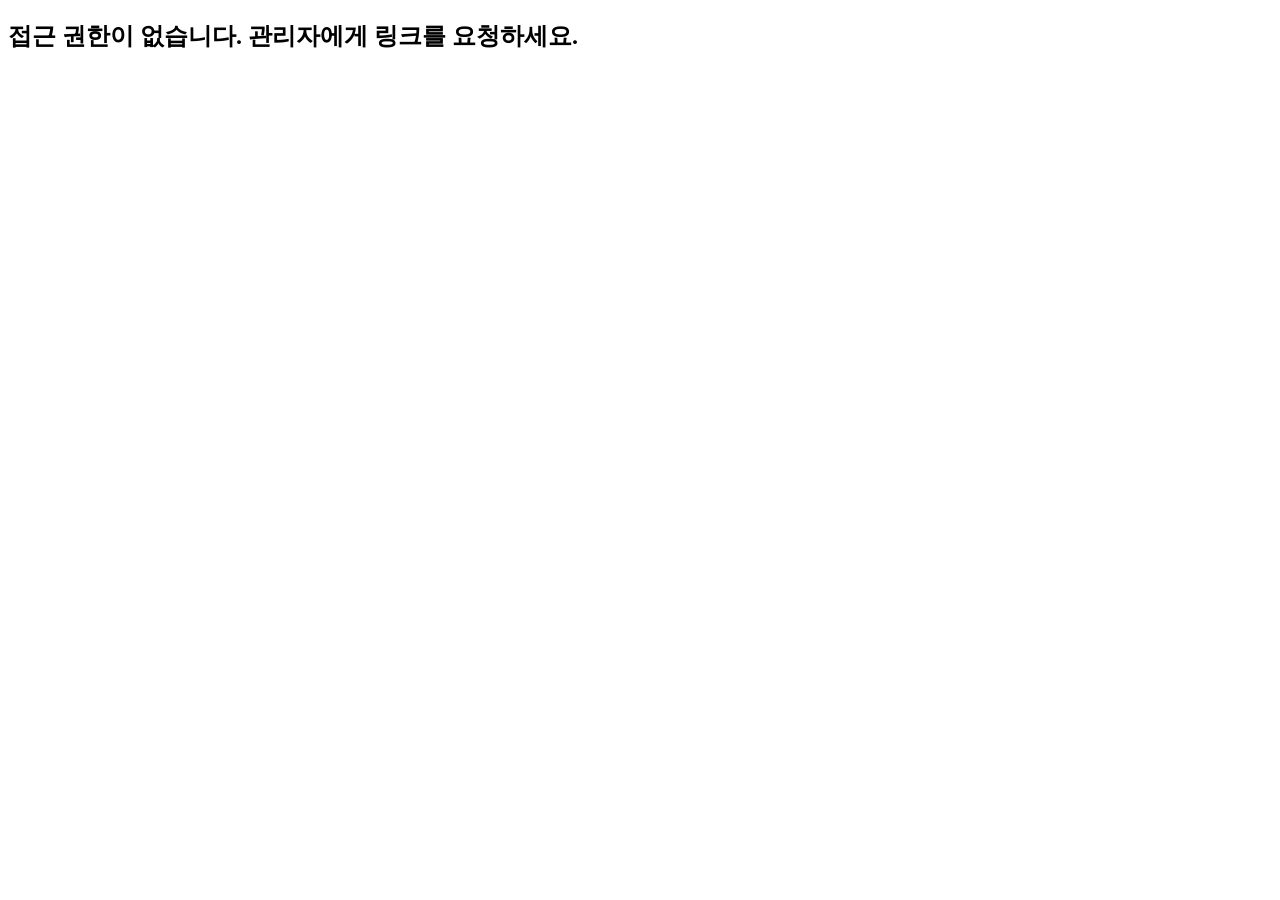
<file: index.html>
<!DOCTYPE html>
<html>
<head>
  <meta charset="UTF-8">
  <title>시스템 접속 중...</title>
  <script src="config.js"></script>
</head>
<body>
  <h2 id="msg">인증 정보를 확인하고 있습니다...</h2>

  <script>
    const urlParams = new URLSearchParams(window.location.search);
    const tempKey = urlParams.get('key');
    const guestTicket = urlParams.get('guest_ticket');
    const targetPage = urlParams.get('p') || 'dashboard';

    // 1. 게스트 QR로 접속한 경우
    if (guestTicket) {
      fetch(`${CONFIG.WORKER_URL}?guest_ticket=${encodeURIComponent(guestTicket)}`, {
        credentials: 'include'
      })
      .then(res => res.json())
      .then(res => handleAuthResponse(res, "checklist"));
    } 
    // 2. 기존 링크(?key=...)로 들어온 경우 (마이그레이션)
    else if (tempKey) {
      fetch(`${CONFIG.WORKER_URL}?action=authenticate&key=${encodeURIComponent(tempKey)}`, {
        credentials: 'include'
      })
      .then(res => res.json())
      .then(res => handleAuthResponse(res, targetPage));
    } 
    // 3. 파라미터 없이 그냥 접속한 경우 (기존에 발급받은 쿠키가 살아있는지 확인)
    else {
      fetch(`${CONFIG.WORKER_URL}?action=checkSession`, {
        credentials: 'include'
      })
      .then(res => res.json())
      .then(res => handleAuthResponse(res, targetPage))
      .catch(() => {
        document.getElementById('msg').innerText = "접근 권한이 없습니다. 관리자에게 링크를 요청하세요.";
      });
    }

    function handleAuthResponse(res, target) {
      if (res.status === "error") {
        localStorage.removeItem("USER_TYPE");
        document.getElementById('msg').innerText = res.message || "인증에 실패했습니다.";
        return;
      }

      // UI용 권한 로컬 저장
      localStorage.setItem("USER_TYPE", res.userType);

      // 페이지 라우팅 (URL에 key 파라미터가 완전히 제거된 상태로 이동)
      let nextPage = "dashboard.html";
      if (CONFIG.PERMISSIONS.checklist.includes(res.userType) && target === 'checklist') {
        nextPage = "checklist.html";
      } else if (CONFIG.PERMISSIONS.archive.includes(res.userType) && target === 'archive') {
        nextPage = "archive.html";
      }

      window.location.replace(nextPage);
    }
  </script>
</body>
</html>
</file>
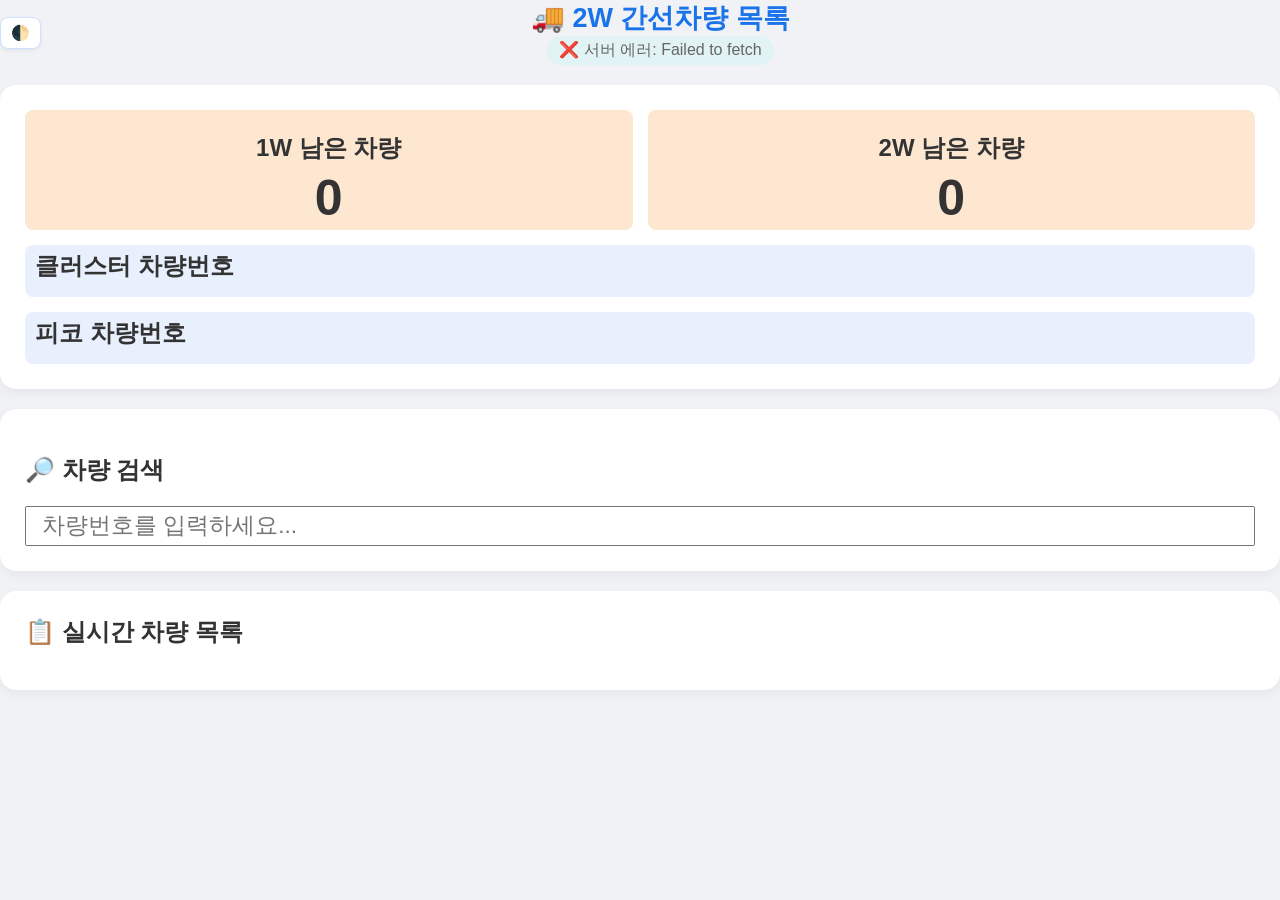
<file: checklist.html>
<!DOCTYPE html>
<html lang="ko">
<head>
  <meta charset="UTF-8">
  <base target="_top">
  <meta name="viewport" content="width=device-width, initial-scale=1.0, maximum-scale=1.0, user-scalable=no, interactive-widget=resizes-content">
  <title>간선차량 체크리스트</title>

  <link rel="icon" type="image/png" sizes="32x32" href="./icons/icon-32.png">
  
  <!-- 공통 CSS & 페이지 전용 CSS -->
  <link rel="stylesheet" href="./css/common.css">
  <link rel="stylesheet" href="./css/checklist.css">

</head>
<body>

  <!-- 헤더 영역 -->
  <header class="header-area">
    <div class="header-left">
      <button type="button" id="addOpenBtn" class="header-btn" data-action="open-BatchCarManager">➕</button>
      <button type="button" id="themeToggleBtn" class="header-btn theme-btn" data-action="theme-change">🌓</button>
    </div>
    
    <div class="title-wrap">
      <h1>🚚 2W 간선차량 목록</h1>
      <div id="status-msg" class="status-text">데이터 불러오는 중...</div>
    </div>
    
    <div class="header-right">
      <button type="button" id="qrOpenBtn" class="header-btn" data-action="open-QR-modal" title="모바일 접속 QR코드">
        <svg viewBox="0 0 32 32">
          <path fill-rule="evenodd" d="M5 3a2 2 0 0 0-2 2v8a2 2 0 0 0 2 2h8a2 2 0 0 0 2-2V5a2 2 0 0 0-2-2H5zm0 2h8v8H5V5z"/>
          <rect x="7" y="7" width="4" height="4" rx="1"/>
          <path fill-rule="evenodd" d="M19 3a2 2 0 0 0-2 2v8a2 2 0 0 0 2 2h8a2 2 0 0 0 2-2V5a2 2 0 0 0-2-2h-8zm0 2h8v8h-8V5z"/>
          <rect x="21" y="7" width="4" height="4" rx="1"/>
          <path fill-rule="evenodd" d="M5 17a2 2 0 0 0-2 2v8a2 2 0 0 0 2 2h8a2 2 0 0 0 2-2v-8a2 2 0 0 0-2-2H5zm0 2h8v8H5v-8z"/>
          <rect x="7" y="21" width="4" height="4" rx="1"/>
          <path fill-rule="evenodd" d="M19 17a2 2 0 0 0-2 2v8a2 2 0 0 0 2 2h8a2 2 0 0 0 2-2v-8a2 2 0 0 0-2-2h-8zm0 2h8v8h-8v-8z"/>
          <rect x="22" y="22" width="2" height="2" rx="0.5"/>
        </svg>
      </button>
    </div>
  </header>

  <!-- 메인 레이아웃 -->
  <main class="main-container">
    <!-- 상단 대시보드 (남은 수량 / 특수 차량) -->
    <section class="top-panel">
      <div class="card">
        <div class="remain">
          <div class="remainItem">
            <div class="remain-info">
              <h2>1W 남은 차량</h2>
              <span id="remain1W-count">0</span>
            </div>
          </div>
          <div class="remainItem">
            <div class="remain-info">
              <h2>2W 남은 차량</h2>
              <span id="remain2W-count">0</span>
            </div>
          </div>
        </div>

        <div class="cluster-item">
          <div class="cluster-info">
            <h2>클러스터 차량번호</h2>
            <div id="cluster-list"></div>
          </div>
        </div>

        <div class="pico-item">
          <div class="pico-info">
            <h2>피코 차량번호</h2>
            <div id="pico-list"></div>
          </div>
        </div>
      </div>
    </section>

    <!-- 검색창 -->
    <section class="middle-panel">
      <div class="card">
        <h2>🔎 차량 검색</h2>
        <input type="text" id="searchInput" placeholder="차량번호를 입력하세요...">
      </div>
    </section>

    <!-- 실시간 리스트 -->
    <section class="bottom-panel">
      <div class="card" id="car-list">
        <div class="list-card-header">
          <h2 id="list-title" style="margin: 0;">📋 실시간 차량 목록</h2>
          <button type="button" 
                  class="btn-single-add"
                  data-action="open-SingleCarManager"
                  data-mode="add"
                  title="차량 1대 빠른 추가">
            ➕ 차량 추가
          </button>
        </div>
        <div class="list-container" id="full-list"></div>
      </div>
    </section>
  </main>

  <!-- 게스트용 QR 모달 -->
  <div id="qrModal" class="modal-overlay"></div>

  <!-- 복수 차량 관리 모달 -->
  <div id="batchCarManager" class="modal-overlay">
    <div class="modal-content modal-content-wide">
      <div class="modal-header">
        <h2 style="margin: 0; font-size: 20px;">차량 추가</h2>
        <button class="close-x" data-action="close-BatchCarManager">&times;</button>
      </div>
      
      <div class="card-scroll-container" id="cardContainer"></div>
  
      <div class="batchCarManager-footer">
        <button type="button" class="btn-submit" data-action="submit-cards">추가하기</button>
        <button type="button" class="btn-cancel" data-action="close-BatchCarManager">취소</button>
      </div>
    </div>
  </div>

  <!-- 단일 차량 관리 모달 -->
  <div id="singleCarManager" class="modal-overlay"></div>

  <!-- [공통 로딩 오버레이] UTILS.showLoading 전용 -->
  <div id="uploadOverlay" class="modal-overlay" style="z-index: 10001; flex-direction: column; background: rgba(0,0,0,0.75);">
    <div class="spinner-mini" style="width: 40px; height: 40px; border-width: 4px; margin-bottom: 16px;"></div>
    <div id="uploadOverlayMsg" style="font-size: 20px; font-weight: bold; margin-bottom: 8px; color: white;">처리 중...</div>
    <div id="uploadOverlaySub" style="font-size: 14px; color: #cbd5e1;">잠시만 기다려주세요.</div>
  </div>

    <script type="module">
      // 1. checklist.js가 export한 모든 함수를 Checklist라는 객체로 한 번에 가져옴
      import * as Checklist from './js/checklist.js';

      // 3. 앱 실행
      Checklist.init();
    </script>

  </body>
</html>
</file>
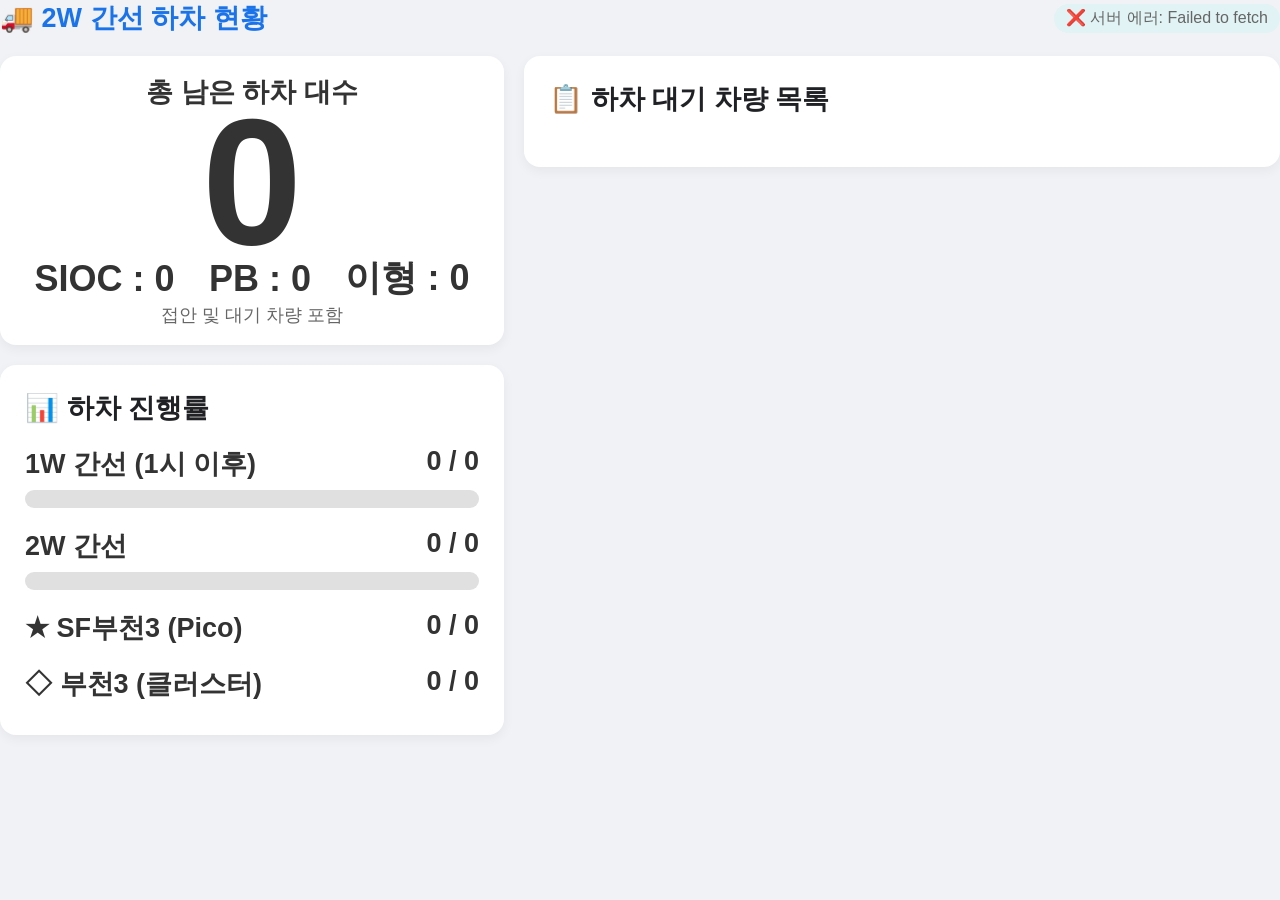
<file: dashboard.html>
<!DOCTYPE html>
<html>
  <head>
    <base target="_top">
    <meta name="viewport" content="width=device-width, initial-scale=1.0, maximum-scale=1.0, user-scalable=no, interactive-widget=resizes-content">
    <title>간선 현황 대시보드</title>
    
    <link rel="icon" type="image/png" sizes="32x32" href="./icons/icon-32.png">

    <!-- 공통 CSS & 페이지 전용 CSS -->
    <link rel="stylesheet" href="./css/common.css">
    <link rel="stylesheet" href="./css/dashboard.css">

  </head>
  <body>
    
    <div class="header-area">
      <h1>🚚 2W 간선 하차 현황</h1>
      <div id="status-msg" class="status-text">데이터 불러오는 중...</div>
    </div>

    <div class="main-container">
      
      <div class="left-panel">
        
        <div class="card huge-remaining-box">
          <div class="huge-title" id="total-title">총 남은 하차 대수</div>
          <div class="huge-number" id="total-remaining">0</div>
          <div class="type-inner">
            <span id="type-text1">SIOC : 0</span><span id="type-text2">PB : 0</span><span id="type-text3">이형 : 0</span>
          </div>
          <div class="huge-desc">접안 및 대기 차량 포함</div>
        </div>

        <div class="card">
          <h2>📊 하차 진행률</h2>
          
          <div class="progress-item">
            <div class="progress-info">
              <span>1W 간선 (1시 이후)</span>
              <span id="1w-text">0 / 0</span>
            </div>
            <div class="progress-track"><div id="1w-fill" class="progress-fill" style="background-color: #1a73e8;"></div></div>
          </div>

          <div class="progress-item">
            <div class="progress-info">
              <span>2W 간선</span>
              <span id="2w-text">0 / 0</span>
            </div>
            <div class="progress-track"><div id="2w-fill" class="progress-fill" style="background-color: #34a853;"></div></div>
          </div>

          <div class="progress-item">
            <div class="progress-info">
              <span>★ SF부천3 (Pico)</span>
              <span id="pico-text">0 / 0</span>
            </div>
          </div>

          <div class="progress-item">
            <div class="progress-info">
              <span>◇ 부천3 (클러스터)</span>
              <span id="cluster-text">0 / 0</span>
            </div>
          </div>
        </div>

      </div>

      <div class="right-panel">
        <div class="card">
          <h2>📋 하차 대기 차량 목록</h2>
          <div class="list-container" id="full-list">
            <!-- 자바스크립트로 리스트 생성 -->
          </div>
        </div>
      </div>

    </div>

    <script type="module">
      import { initDashboard } from './js/dashboard.js';
      initDashboard();
    </script>
    
  </body>
</html>
</file>
<file: css/common.css>
html, body {
  overscroll-behavior-y: none;
  touch-action: manipulation;
  user-select: none;
  font-family: Roboto, 'Segoe UI', Tahoma, sans-serif;
  background-color: #f0f2f5;
  margin: 0; padding: 0; color: #333;
  box-sizing: border-box;
}
input, textarea { user-select: auto; }

/* 공통 헤더 */
.header-area { display: flex; justify-content: space-between; align-items: center; margin-bottom: 20px; }
h1 { margin: 0; font-size: clamp(22px, 3vh, 32px); color: #1a73e8; }
.status-text { font-size: clamp(13px, 1.8vh, 16px); color: #666; background: #e1f3f4; padding: 4px 12px; border-radius: 20px; }

/* 공통 카드 */
.card { background: white; padding: 25px; border-radius: 16px; box-shadow: 0 4px 12px rgba(0,0,0,0.05); }

/* 토스트 팝업 */
.toast-base {
  position: fixed; left: 50%; transform: translateX(-50%);
  padding: 10px 18px; border-radius: 24px; font-size: 14px; font-weight: bold;
  box-shadow: 0 4px 15px rgba(0,0,0,0.25); z-index: 10000;
  pointer-events: none; opacity: 0; transition: all 0.3s;
}
.toast-bottom { bottom: 25px; background: rgba(33, 33, 33, 0.95); color: #fff; transform: translate(-50%, 20px); }
.toast-bottom.show { opacity: 1; transform: translate(-50%, 0); }

/* 모달 오버레이 */
.modal-overlay {
  display: none; position: fixed; top: 0; left: 0; width: 100vw; height: 100vh;
  background: rgba(0, 0, 0, 0.45); backdrop-filter: blur(2px); z-index: 9999;
  justify-content: center; align-items: center;
}
.modal-overlay.active { display: flex; }
.modal-header { display: flex; justify-content: space-between; align-items: center; margin-bottom: 15px; }
.modal-content { background: white; width: 95%; max-width: 600px; padding: 20px; border-radius: 12px; display: flex; flex-direction: column; max-height: 95vh; transform: translateY(-5vh); box-sizing: border-box; box-shadow: 0 10px 25px rgba(0,0,0,0.2);  animation: popIn 0.2s;}
.close-x, .close-btn { font-size: 24px; color: #aaa; cursor: pointer; border: none; background: none; font-weight: bold; position: absolute; right: 20px; top: 15px; }
@keyframes popIn { from { transform: scale(0.85); opacity: 0; } to { transform: scale(1); opacity: 1; } }

/* [공통] 리스트 아이템 공통 */
.list-container { flex: 1; overflow-x: auto; overflow-y: visible; padding-bottom: 5px; scrollbar-width: none; -webkit-overflow-scrolling: touch; }
.list-container::-webkit-scrollbar { display: none; }
.list-inner { display: inline-flex; flex-direction: column; min-width: 100%; gap: 12px; }
.list-item { 
  padding: 10px 20px; display: flex; justify-content: space-between; align-items: center; 
  border-radius: 8px; transition: background 0.2s; background: #e8f0fe;
}
.list-item:hover { background: #e1f3f4; }
.list-item.waiting { background: #fee7d0; }
.list-item.unloaded { background: #e6f4ea; }

.car-info { font-size: clamp(20px, 4vh, 50px); font-weight: 600; margin: 0 16px; white-space: nowrap; flex: 1; text-align: left; }
.car-info.changed { color: #e65100; font-style: italic; }
.text-unloaded, .text-unloaded small, .list-item.unloaded .car-info { color: #9aa0a6; text-decoration: line-through; }

/* [공통] 분류 뱃지 */
.type { flex-basis: 10%; max-width: 10%; font-size: clamp(18px, 2.5vh, 35px); font-weight: bold; flex-shrink: 0; display: inline-flex; justify-content: center; }
.type small { display: inline-block; padding: 6px 14px; box-sizing: border-box; }
.type.sioc small { background: #C19A6C; color: #1A130B; border: 2px solid #3A2E2B; }
.type.pb small { background: #A1B4C4; color: black; border-radius: 5px; border: 2px solid #B0C2D2; }
.type.fresh small { background: #1E3264; color: white; border-radius: 5px; border: 4px solid #0E6641; }
.type.irr small { background: rgba(0,0,0,0.08); color: #1f2937; border-radius: 999px; border: 1px solid rgba(0,0,0,0.1); }

/* [대시보드/아카이브] 상태 뱃지 */
.badge { flex-basis: 10%; max-width: 10%; font-size: clamp(18px, 2.5vh, 35px); font-weight: bold; flex-shrink: 0; display: inline-flex; justify-content: center; }
.badge small { display: inline-block; border-radius: 12px; padding: 6px 14px; box-sizing: border-box; }
.badge.unloaded small { background: #d6e4da; color: #137333; }
.badge.waiting small { background: #eee7d0; color: #b06000; }
.badge.not-arrived small { background: #f2f4f5; color: #5f6368; }

/* [아카이브/체크리스트] 공통 아이콘 액션 버튼 (카메라, 폴더, 수정, 삭제 등) */
.btn-icon-action {
  background: transparent;
  border: none;
  font-size: clamp(18px, 2.5vh, 28px);
  margin: 0 4px;
  padding: 4px;
  cursor: pointer;
  flex-shrink: 0;
  display: inline-flex;
  align-items: center;
  justify-content: center;
  border-radius: 6px;
  transition: transform 0.1s, background-color 0.2s;
}
.btn-icon-action:active {
  transform: scale(0.85);
}
.btn-icon-action:hover {
  background-color: rgba(0,0,0,0.05);
}

/* [대시보드/아카이브] 차량 수동 추가 카드 UI */
.card-scroll-container { display: flex; flex-wrap: nowrap; overflow-x: auto; gap: 12px; padding-bottom: 10px; flex: 1; align-items: flex-start; }
.add-card { flex: 0 0 120px; display: flex; flex-direction: column; gap: 8px; background: #fff; border: 1px solid #cbd5e1; padding: 10px; border-radius: 12px; transition: all 0.4s ease-out; }
.add-card.is-deleting { opacity: 0; flex: 0 0 0px; width: 0px; padding: 0; margin: 0; overflow: hidden; }

.photo-box-wrap { position: relative; width: 100%; height: 150px; }
.photo-box { width: 100%; height: 100%; border: 2px solid #334155; border-radius: 10px; display: flex; justify-content: center; align-items: center; background: #f8fafc; cursor: pointer; overflow: hidden; }
.photo-box img { width: 100%; height: 100%; object-fit: cover; display: none; }

.btn-del-card { position: absolute; top: -7px; right: -7px; width: 26px; height: 26px; background: white; color: #dc2626; border: 2px solid #334155; border-radius: 50%; font-weight: 900; font-size: 14px; cursor: pointer; z-index: 10; }

.card-rows-container { width: 100%; height: 200px; overflow-y: auto; display: flex; flex-direction: column; gap: 6px; border: 1px dashed #cbd5e1; border-radius: 8px; padding: 6px; background: #fafafa; }
.card-data-row { display: flex; gap: 4px; align-items: center; width: 100%; }
.row-hub-select { width: 72px; padding: 4px 2px; font-size: 12px; border: 1px solid #94a3b8; border-radius: 4px; }
.row-carnum-input { flex: 1; max-width: 100px; padding: 4px 6px; font-size: 12px; border: 1px solid #94a3b8; border-radius: 4px; }

.btn-add-row { background: #f8fafc; border: 1px dashed #64748b; color: #334155; border-radius: 6px; padding: 5px; font-size: 12px; font-weight: bold; cursor: pointer; }
.btn-add-card { flex: 0 0 90px; height: 364px; border: 2px solid #334155; border-radius: 10px; background: #cbd5e1; font-size: 36px; cursor: pointer; display: flex; justify-content: center; align-items: center; }

/* [대시보드/체크리스트] 검색결과 없음 */
.empty-list-msg {
  text-align: center;
  color: #888;
  margin: 0;
  width: 100%;
  font-size: 14px;
}

/* [대시보드/아카이브] 남은 대수 표시판 */
.huge-remaining-box { text-align: center; padding: clamp(10px, 2vh, 20px) 0; flex-shrink: 1; display: flex; flex-direction: column; justify-content: center; min-height: 0; }
.huge-title { font-size: clamp(20px, 3vh, 40px); font-weight: bold; }
.huge-number { font-size: clamp(100px, 20vh, 200px); font-weight: 900; line-height: 0.8; flex-shrink: 0; }
.huge-desc { font-size: clamp(16px, 2vh, 25px); color: #666; }
.type-inner { font-size: clamp(20px, 4vh, 40px); font-weight: bold; display: flex; flex-direction: row; justify-content: space-evenly; align-items: center; }

/* [대시보드/아카이브] 진행률 프로그레스 바 */
.progress-item { margin-bottom: 20px; }
.progress-item:last-child { margin-bottom: 0; }
.progress-info { display: flex; justify-content: space-between; margin-bottom: 8px; font-weight: bold; font-size: clamp(20px, 3vh, 40px); }
.progress-track { background: #e0e0e0; border-radius: 10px; height: 18px; width: 100%; overflow: hidden; }
.progress-fill { height: 100%; width: 0%; border-radius: 10px; transition: width 0.8s ease-in-out; }

/* -- 모바일 용 -- */
@media (max-width: 768px) {
  body { height: auto; overflow: auto; padding: 12px 2px; }
  .header-area { flex-direction: column; align-items: center; gap: 10px; margin-bottom: 15px; }
  .status-text { font-size: clamp(14px, 3.5vw, 18px); }
  
  .main-container { flex-direction: column; overflow: visible; }
  .left-panel, .right-panel, .top-panel, .bottom-panel { width: 100%; flex: auto; }
  
  .list-container { overflow-y: visible; }
  .list-item { padding: 12px 8px; }
  
  /* [대시보드/아카이브] 뱃지 숨김 */
  .type, .badge { display: none; }
  .car-info { font-size: clamp(18px, 4.6vw, 26px); margin: 0 4px; }
}
</file>
<file: css/checklist.css>
.header-left, .header-right { display: flex; align-items: center; gap: 8px; flex: 0 0 auto; }
.title-wrap { display: flex; flex-direction: column; align-items: center; text-align: center; flex: 1 1 auto; min-width: 0; padding: 0 6px; }
.main-container { display: flex; gap: 20px; flex-direction: column; flex: 1; min-height: 0; overflow: visible; }
.top-panel, .bottom-panel { width: 100%; min-width: 300px; display: flex; flex-direction: column; }
.bottom-panel .card { flex: auto; display: flex; flex-direction: column; }

/* -- 헤더 버튼 -- */
.header-btn {
  background: white; border: 1px solid #cce0ff; border-radius: 8px; padding: 6px 10px;
  cursor: pointer; display: inline-flex; align-items: center; justify-content: center;
  box-shadow: 0 2px 4px rgba(0,0,0,0.05); font-size: 15px; font-weight: bold;
}
.header-btn:hover { background: #e8f0fe; border-color: #1a73e8; }
.header-btn svg { width: 22px; height: 22px; fill: #1a73e8; }

/* -- 상단 남은 수량 & 클러스터/피코 요약 카드 -- */
.remain { display: flex; flex-direction: row; gap: 15px; width: 100%; }
.remainItem {
  flex: 1; display: flex; flex-direction: column; justify-content: center; align-items: center;
  text-align: center; min-height: 120px; background: #fee7d0; border-radius: 8px;
}
.remainItem h2 { margin-bottom: 5px; }
.remainItem span { font-weight: bold; font-size: 50px; }
.cluster-item, .pico-item { margin-top: 15px; background: #e8f0fe; border-radius: 8px; }
.cluster-info > h2, .pico-info > h2 { padding: 5px 10px; margin: 0; }
#pico-list, #cluster-list { 
  display: block; padding: 5px 10px; font-weight: bold; font-size: clamp(30px, 4vh, 50px);
  white-space: pre-line; text-align: center;
}
#searchInput { font-size: clamp(20px, 2.5vh, 30px); padding: 5px 15px; width: 100%; box-sizing: border-box; }

/* checklist.css 에 추가 */
.list-card-header {
  display: flex;
  justify-content: space-between;
  align-items: center;
  margin-bottom: 12px;
}

.btn-single-add {
  background: #e8f0fe;
  color: #1a73e8;
  border: 1px solid #cce0ff;
  border-radius: 6px;
  padding: 6px 12px;
  font-size: 14px;
  font-weight: bold;
  cursor: pointer;
  display: inline-flex;
  align-items: center;
  gap: 4px;
  transition: all 0.2s;
}

.btn-single-add:hover {
  background: #1a73e8;
  color: white;
}

.btn-single-add:active {
  transform: scale(0.96);
}

/* -- 체크박스 및 액션 버튼 -- */
.checkBox { 
  width: clamp(28px, 6vw, 34px); height: clamp(28px, 6vw, 34px);
  display: flex; justify-content: center; align-items: center; padding: 0; margin: 0;
  flex-shrink: 0; border: none; background: transparent; cursor: pointer; outline: none;
}
.checkBox:disabled { cursor: not-allowed; }
.item-actions { display: flex; align-items: center; gap: 12px; flex-shrink: 0; }
.btn-item-action {
  background: transparent; border: none; cursor: pointer; font-size: 16px; padding: 4px;
  display: inline-flex; align-items: center; justify-content: center; border-radius: 4px;
  transition: transform 0.1s;
}
.btn-item-action:active { transform: scale(0.9); }

/* -- 모달 및 카드 전용 세부 스타일 -- */
.modal-content-wide { max-width: 600px; }
.qr-modal-box { max-width: 280px; text-align: center; }
.qr-img { width: 180px; height: 180px; margin: 15px auto; display: block; border-radius: 8px; border: 1px solid #f0f0f0; }

.wave-select { width: 100%; padding: 5px; border: 2px solid #334155; border-radius: 6px; font-size: 15px; font-weight: bold; text-align: center; }
.row-del-btn { background: #f1f5f9; border: 1px solid #cbd5e1; color: #64748b; border-radius: 4px; padding: 2px 5px; font-size: 11px; cursor: pointer; }
.add-modal-footer { display: flex; justify-content: center; gap: 15px; margin-top: 20px; }
.add-modal-footer button { flex: 1; padding: 12px; border-radius: 8px; font-size: 18px; font-weight: bold; cursor: pointer; }
.btn-submit { background: white; border: 2px solid #0f172a; color: #0f172a; }
.btn-cancel { background: white; border: 2px solid #0f172a; color: #0f172a; }

/* OCR 분석 로딩 오버레이 */
.photo-loading-overlay {
  display: none; position: absolute; top: 0; left: 0; width: 100%; height: 100%;
  background: rgba(15, 23, 42, 0.7); border-radius: 10px; flex-direction: column;
  justify-content: center; align-items: center; color: white; font-size: 11px; font-weight: bold; z-index: 5; gap: 4px;
}
.spinner-mini {
  width: 18px; height: 18px; border: 2px solid #ffffff; border-top: 2px solid transparent;
  border-radius: 50%; animation: spin 0.8s linear infinite;
}
@keyframes spin { 0% { transform: rotate(0deg); } 100% { transform: rotate(360deg); } }
.loading-row-placeholder { display: flex; justify-content: center; align-items: center; height: 100%; color: #1a73e8; font-size: 13px; font-weight: bold; text-align: center; }

/* 차량 수정 모달 폼 */
.edit-form-group { display: flex; flex-direction: column; gap: 5px; margin-bottom: 12px; text-align: left; }
.edit-form-group label { font-size: 12px; font-weight: bold; color: #5f6368; }
.edit-form-group select, .edit-form-group input { padding: 8px 10px; border: 1px solid #dadce0; border-radius: 6px; font-size: 14px; width: 100%; box-sizing: border-box; }
.edit-modal-btns { display: flex; gap: 10px; margin-top: 20px; }
.btn-edit-submit { flex: 1; background: #1a73e8; color: white; border: none; padding: 10px; border-radius: 6px; font-weight: bold; cursor: pointer; }
.btn-edit-cancel { flex: 1; background: #f1f3f4; color: #3c4043; border: none; padding: 10px; border-radius: 6px; font-weight: bold; cursor: pointer; }

/* ============================================================
   [번인 방지 / 고대비 모드] High-Contrast Dark Mode
============================================================ */
body.high-contrast { background-color: #000000 !important; color: #ffffff !important; }
body.high-contrast .card { background-color: #0a0a0a !important; border: 1px solid #444444 !important; box-shadow: none !important; }
body.high-contrast h1, body.high-contrast h2, body.high-contrast h3 { color: #ffffff !important; }
body.high-contrast .status-text { background: #222222 !important; color: #00e676 !important; border: 1px solid #444444; }
body.high-contrast .remainItem { background: #1e1e1e !important; border: 1px solid #555 !important; }
body.high-contrast .remainItem h2 { color: #aaaaaa !important; }
body.high-contrast .remainItem span { color: #ffeb3b !important; }
body.high-contrast .cluster-item, body.high-contrast .pico-item { background: #141414 !important; border: 1px solid #444 !important; }
body.high-contrast #pico-list, body.high-contrast #cluster-list { color: #00e5ff !important; }
body.high-contrast #searchInput { background-color: #111111 !important; color: #ffffff !important; border: 2px solid #ffffff !important; }
body.high-contrast .list-item { background-color: #161616 !important; border: 1px solid #333333 !important; }
body.high-contrast .list-item:hover { background-color: #222222 !important; }
body.high-contrast .list-item.waiting { background-color: #2a2000 !important; border: 1px solid #ffd600 !important; }
body.high-contrast .list-item.waiting .car-info { color: #ffff00 !important; }
body.high-contrast .list-item.unloaded { background-color: #0d1a0d !important; border: 1px solid #1b5e20 !important; }
body.high-contrast .list-item.unloaded .car-info { color: #777777 !important; }
body.high-contrast .theme-toggle-btn { background: #222222 !important; border-color: #ffeb3b !important; color: #ffeb3b !important; }
body.high-contrast .modal-content { background-color: #121212 !important; color: #ffffff !important; border: 1px solid #444444 !important; }
body.high-contrast .edit-form-group input, body.high-contrast .edit-form-group select { background-color: #222222 !important; color: #ffffff !important; border: 1px solid #555555 !important; }
body.high-contrast .btn-single-add {
  background: #222222;
  color: #00e676;
  border: 1px solid #00e676;
}

/* 모바일 전용 폰트/패딩 최적화 */
@media (max-width: 768px) {
  body {
    padding: 10px 2px !important; /* 좌우 공백을 2px로 최소화 */
  }
  h1 { font-size: clamp(18px, 4.5vw, 24px) !important; white-space: nowrap; }
  .header-btn { padding: 5px 8px; font-size: 13px; }
  .header-btn svg { width: 18px; height: 18px; }
  .card { padding: 14px 4px; }
  .list-inner { padding-right: 0px; }
  .list-item { padding: 10px 2px; }
  .car-info { margin: 0px 2px; }
  .item-actions { gap: 8px; }
  .btn-item-action { padding: 2px; }
}
</file>
<file: css/dashboard.css>
body.dashboard-body {
  height: 100vh;
  display: flex;
  flex-direction: column;
  overflow: hidden;
  padding: 12px 6px; 
}

.dashboard-header h1 {
  font-size: clamp(32px, 4vh, 50px);
}

.dashboard-header .status-text {
  font-size: clamp(16px, 2vh, 25px);
  padding: 5px 15px;
}

.main-container {
  display: flex;
  gap: 20px;
  flex: 1;
  min-height: 0;
}

.left-panel {
  flex: 1;
  min-width: 300px;
  display: flex;
  flex-direction: column;
  gap: 20px;
}

.right-panel {
  flex: 1.5;
  min-width: 300px;
  height: 100%;
  display: flex;
  flex-direction: column;
}

.right-panel .card {
  flex: 1;
  display: flex;
  flex-direction: column;
  min-height: 0;
}

.card h2 {
  margin-top: 0;
  color: #202124;
  font-size: clamp(20px, 3vh, 40px);
  margin-bottom: 20px;
  flex-shrink: 0;
}

/* 대기 목록 더보기 / 접기 커스텀 리스트 아이템 */
.list-item.open-extra-btn,
.list-item.close-extra-btn {
  justify-content: center;
  background: #e8eaed;
  cursor: pointer;
}
.list-item.open-extra-btn:hover,
.list-item.close-extra-btn:hover {
  background: #dadce0;
}
.list-item.open-extra-btn .car-info,
.list-item.close-extra-btn .car-info {
  text-align: center;
  flex-basis: 100%;
  max-width: 100%;
  font-weight: bold;
  color: #70757a;
}
.list-item.open-extra-btn .car-info {
  color: #3c4043;
}
.list-item.open-extra-btn:hover .car-info::after {
  content: " ▼ 목록 더 보기";
  color: #70757a;
  font-size: 0.85em;
  font-weight: normal;
}

/* 사진 누락 차량 리스트 아이템 강조 (붉은색 톤) */
.list-item.missing-photo {
  background: #ffebee; /* 연한 빨간색 배경 */
  border: 1px solid #ef5350; /* 눈에 띄는 빨간 테두리 */
}
.list-item.missing-photo:hover {
  background: #ffcdd2;
}

/* '📸촬영요망' 뱃지 스타일 */
.photo-warning-badge {
  display: inline-block;
  margin-left: 10px;
  padding: 4px 10px;
  font-size: clamp(14px, 2.5vh, 20px);
  font-weight: 900;
  color: white;
  background-color: #d32f2f;
  border-radius: 8px;
  vertical-align: middle;
  box-shadow: 0 2px 4px rgba(211, 47, 47, 0.3);
}

/* 시선을 끄는 깜빡임(Blink) 애니메이션 */
@keyframes blink-warning {
  0% { opacity: 1; transform: scale(1); }
  50% { opacity: 0.75; transform: scale(0.95); }
  100% { opacity: 1; transform: scale(1); }
}

.blink {
  animation: blink-warning 1.5s infinite ease-in-out;
}

/* 모바일 전용 오버라이드 */
@media (max-width: 768px) {
  body.dashboard-body {
    height: auto;
    overflow: auto;
    padding: 12px 2px; 
  }
  .right-panel .card {
    min-height: auto;
  }
}
</file>
